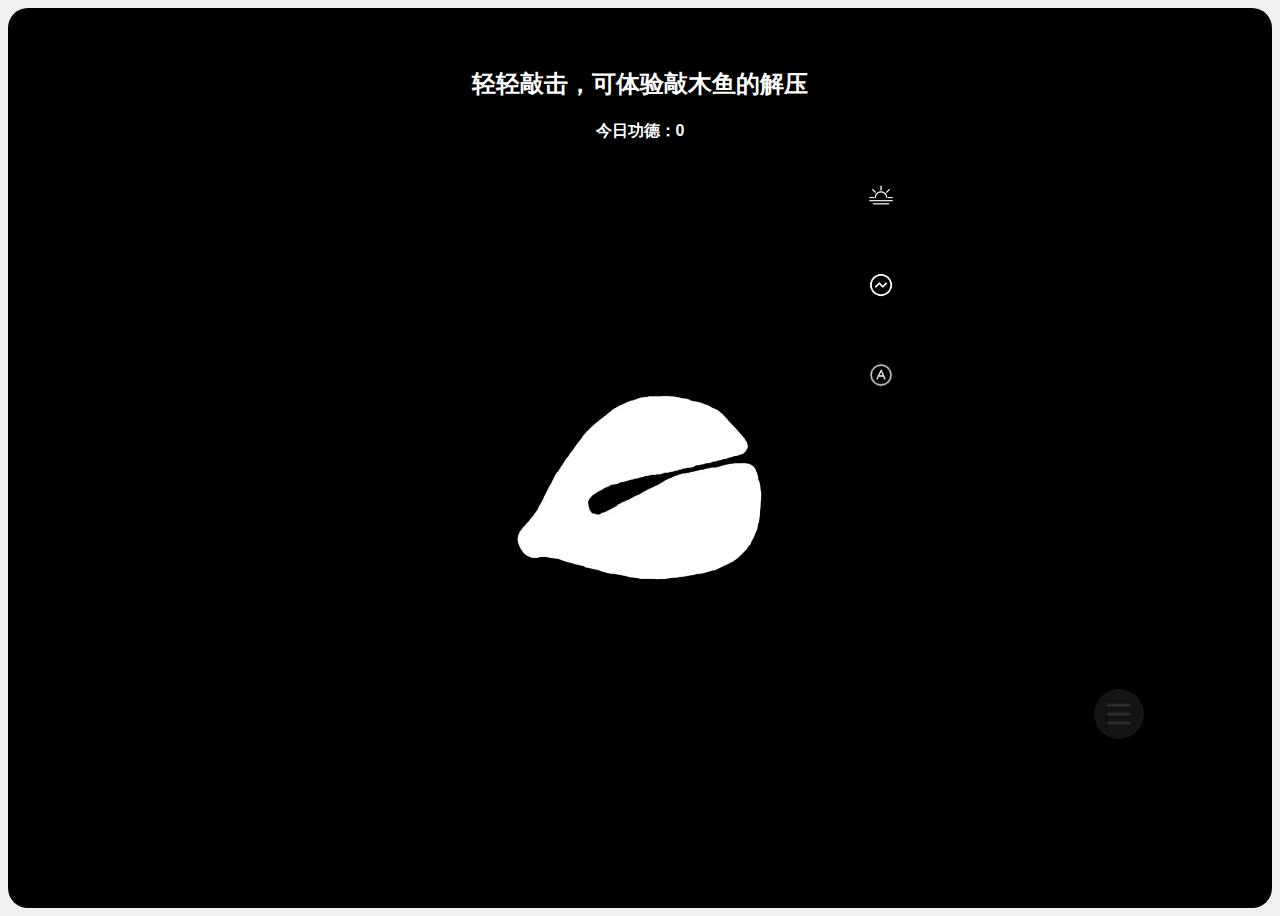
<file: page/mfish_v1.0.html>
<!DOCTYPE html>
<html lang="zh">
<head>
  <meta charset="UTF-8">
  <meta name="viewport" content="width=device-width, initial-scale=1.0">
  <title>电子木鱼</title>
  <style>
    body {
      display: flex;
      justify-content: center;
      align-items: center;
      height: 100vh;
      background-color: #f0f0f0;
      font-family: KaiTi, sans-serif;
    }

    .container {
      background-color: #000000;
      width: 100%;
      height: 100%;
      border-radius: 20px; /* 自动模式所有四个边的圆角 */
      transition: background-color 0.5s ease; /* 添加过渡动画 */
    }

    .topText{
      text-align: center;
      margin-top: 60px; /* 根据需要调整数值，向下移动 */
      color: #fff;
    }

    .topText h1 {
      font-size: 150%;
    }

    .topText h4{
      font-size: 100%;
    }

    .settings-icon,
    .settings-icon1,
    .settings-icon2{
      width: 30px; /* 自动模式图标宽度 */
      height: 30px; /* 自动模式图标高度 */
      background-repeat: no-repeat;
      cursor: pointer;
      position: fixed;
      right: 30%;
    }

    .settings-icon {
      top: 20%;
      background-image: url('../img/白天模式(白).png');
      background-size: 100%; /* 根据需要调整背景图像大小 */
    }

    .settings-icon1 {
      top: 30%;
      background-image: url('../img/统计(白).png');
      background-size: 100%; /* 根据需要调整背景图像大小 */
    }

    .settings-icon2 {
      top: 40%;
      background-image: url('../img/自动模式(白).png');
      background-size: 100%; /* 根据需要调整背景图像大小 */
    }

    .settings-icon:active,
    .settings-icon1:active,
    .settings-icon2:active {
      transform: scale(0.9);
    }

    .settings-icon:hover .tooltiptext{
      visibility: visible;
    }
    .settings-icon1:hover .tooltiptext{
      visibility: visible;
    }
    .settings-icon2:hover .tooltiptext{
      visibility: visible;
    }

    .tooltiptext {
      visibility: hidden;
      width: 120px;
      color: #fff;
      text-align: center;
      border-radius: 6px;
      padding: 5px 0;
      position: absolute;
      z-index: 1;
    }

    .muImage {
      position: fixed;
      right: 40%;
      top: 40%;
      width: 20%;
      height: auto;
      cursor: pointer;
      transition: transform 0.1s ease, filter 0.3s ease;
      filter: grayscale(100%) brightness(100%);
    }

    img:active {
      transform: scale(0.95);
    }

    .tooltip {
      position: fixed;
      right: 47%;
      top: 30%;
      color: #fff;
      font-size: 30px;
      padding: 5px 10px;
      border-radius: 5px;
      pointer-events: none;
      opacity: 1;
      animation: floatUp 1.8s ease forwards;
    }

    @keyframes floatUp {
      0% {
        transform: translateY(0);
        opacity: 1;
      }
      100% {
        transform: translateY(-150px);
        opacity: 0;
      }
    }

    /* 弹窗初始样式 */
    #sidePanel {
      position: fixed;
      top: 0;
      /*right: -100%; !* 初始隐藏在屏幕右侧 *!*/
      width: 30%;
      height: 100%;
      background-color: #f4f4f4;
      box-shadow: -3px 0 5px rgba(0, 0, 0, 0.2);
      padding: 20px;
      transition: right 0.5s ease; /* 动画效果 */
      border-radius: 20px;
      z-index: 2;
    }

    #sidePanel p{
      margin: auto;
      line-height: 50px;
      width: 50%;
    }
    #sidePanel.hidden {
      right: -100%; /* 隐藏状态 */
    }

    #sidePanel.visible {
      right: 0; /* 显示状态 */
    }

    .menu {
      position: relative;
      left:80%;
      top:50%;
      width: 200px;
      height: 200px;
    }
    .center {
      position: absolute;
      width: 25%;
      height: 25%;
      background-color: rgb(255, 255, 255,0.08);
      border-radius: 50%;
      /*box-shadow: 0 0 10px #fff6f6;*/
      top: 50%;
      left: 50%;
      transform: translate(-50%, -50%);
      display: flex;
      justify-content: center;
      align-items: center;
      cursor: pointer;
      color: #000000;
      font-size: 24px;
      z-index: 1;
    }

    .center:hover{
      background-color: rgb(255, 255, 255,0.9) !important;
    }

    .icon {
      position: absolute;
      width: 40px;
      height: 40px;
      border-radius: 50%;
      background-color: #ffffff;
      display: flex;
      justify-content: center;
      align-items: center;
      cursor: pointer;
      opacity: 0;
      pointer-events: none;
      transition: opacity 0.3s ease, transform 0.3s ease;
    }
    .menu-items {
      position: absolute;
      top: 50%;
      left: 50%;
      width: 100%;
      height: 100%;
      /* transform: translate(calc(calc(-50% + 20px)), calc(calc(-50% + 20px))); */
      transform: translate(-50%, -50%);
      display: flex;
      justify-content: center;
      align-items: center;
      transition: opacity 0.3s ease;
    }

    .menu-items.show .icon {
      /* opacity: 1; */
      pointer-events: all;
    }

    .menu-items.fade .icon {
      opacity: 1;
    }

    .menu-items.show .icon1 {
      animation: fadeIn 0.1s ease-in-out forwards 0s;
    }

    .menu-items.show .icon2 {
      animation: fadeIn 0.1s ease-in-out forwards 0.2s;
    }

    .menu-items.show .icon3 {
      animation: fadeIn 0.1s ease-in-out forwards 0.4s;
    }

    .menu-items.show .icon4 {
      animation: fadeIn 0.1s ease-in-out forwards 0.6s;
    }

    .menu-items.show .icon5 {
      animation: fadeIn 0.1s ease-in-out forwards 0.8s;
    }

    .menu-items.show .icon6 {
      animation: fadeIn 0.1s ease-in-out forwards 1s;
    }

    .menu-items.show .icon7 {
      animation: fadeIn 0.1s ease-in-out forwards 1.2s;
    }

    .menu-items.show .icon8 {
      animation: fadeIn 0.1s ease-in-out forwards 1.4s;
    }


    .menu-items.fade .icon1 {
      animation: fadeOut 0.1s ease-in-out forwards 0s;
    }

    .menu-items.fade .icon2 {
      animation: fadeOut 0.1s ease-in-out forwards 0.2s;
    }

    .menu-items.fade .icon3 {
      animation: fadeOut 0.1s ease-in-out forwards 0.4s;
    }

    .menu-items.fade .icon4 {
      animation: fadeOut 0.1s ease-in-out forwards 0.6s;
    }

    .menu-items.fade .icon5 {
      animation: fadeOut 0.1s ease-in-out forwards 0.8s;
    }

    .menu-items.fade .icon6 {
      animation: fadeOut 0.1s ease-in-out forwards 1s;
    }

    .menu-items.fade .icon7 {
      animation: fadeOut 0.1s ease-in-out forwards 1.2s;
    }

    .menu-items.fade .icon8 {
      animation: fadeOut 0.1s ease-in-out forwards 1.4s;
    }


    /* Positioning icons in a circle */
    .icon1 { transform: translate(calc(-50% + 20px), calc(-50% + 20px)) rotate(0deg) translateX(80px) rotate(0deg); }
    .icon2 { transform: translate(calc(-50% + 20px), calc(-50% + 20px)) rotate(45deg) translateX(80px) rotate(-45deg); }
    .icon3 { transform: translate(calc(-50% + 20px), calc(-50% + 20px)) rotate(90deg) translateX(80px) rotate(-90deg); }
    .icon4 { transform: translate(calc(-50% + 20px), calc(-50% + 20px)) rotate(135deg) translateX(80px) rotate(-135deg); }
    .icon5 { transform: translate(calc(-50% + 20px), calc(-50% + 20px)) rotate(180deg) translateX(80px) rotate(-180deg); }
    .icon6 { transform: translate(calc(-50% + 20px), calc(-50% + 20px)) rotate(225deg) translateX(80px) rotate(-225deg); }
    .icon7 { transform: translate(calc(-50% + 20px), calc(-50% + 20px)) rotate(270deg) translateX(80px) rotate(-270deg); }
    .icon8 { transform: translate(calc(-50% + 20px), calc(-50% + 20px)) rotate(315deg) translateX(80px) rotate(-315deg); }

    @keyframes fadeIn {
      from {
        opacity: 0;
      }
      to {
        opacity: 1;
      }
    }

    @keyframes fadeOut {
      from {
        opacity: 1;
      }
      to {
        opacity: 0;
      }
    }

  </style>
</head>
<body>

<div class="container">

  <div class="topText">
    <h1>轻轻敲击，可体验敲木鱼的解压</h1>
    <h4>今日功德：<span id="clickCount">0</span></h4>
  </div>

  <div>
    <div class="settings-icon" value='0' onclick="clickEven(this)"><span class="tooltiptext">黑白模式</span></div>
    <div class="settings-icon1" value='1' onclick="clickEven(this)"><span class="tooltiptext">数据统计</span></div>
    <div class="settings-icon2" value='2' onclick="clickEven(this)"><span class="tooltiptext">自动模式</span></div>
  </div>

  <img class="muImage" src="../img/muyv.webp" alt="木鱼图片" onclick="playSound();showTooltip(event)">

  <div class="menu">
    <div class="center" onclick="toggleMenu()"><img src="../img/菜单(黑).png" width="60%" height="60%"></div>
    <div class="menu-items" id="menuItems">
      <div class="icon icon1" value='0' onclick="clickMenu(this)"><img src="../img/播放(黑).png" width="60%" height="60%"><span class="tooltiptext">播放音乐</span></div>
      <div class="icon icon2" value='1' onclick="clickMenu(this)"><img src="../img/白天模式(黑).png" width="80%" height="80%"><span class="tooltiptext">黑白模式</span></div>
      <div class="icon icon3" value='2' onclick="clickMenu(this)"><img src="../img/自动模式(黑).png" width="80%" height="80%"><span class="tooltiptext">自动模式</span></div>
      <div class="icon icon4" value='3' onclick="clickMenu(this)"><img src="../img/统计(黑).png" width="80%" height="80%"><span class="tooltiptext">数据统计</span></div>
      <div class="icon icon5" value='4' onclick="clickMenu(this)"><img src="../img/切换(黑).png" width="80%" height="80%"><span class="tooltiptext">切换木鱼</span></div>
      <div class="icon icon6" value='5' onclick="clickMenu(this)"><img src="../img/敬请期待(黑).png" width="60%" height="60%"><span class="tooltiptext">敬请期待</span></div>
      <div class="icon icon7" value='6' onclick="clickMenu(this)">️<img src="../img/敬请期待(黑).png" width="60%" height="60%"><span class="tooltiptext">敬请期待</span></div>
      <div class="icon icon8" value='7' onclick="clickMenu(this)"><img src="../img/敬请期待(黑).png" width="60%" height="60%"><span class="tooltiptext">敬请期待</span></div>
    </div>
  </div>

  <div id="sidePanel" class="hidden"></div>

</div>

<audio id="muyuSound" src="../video/敲击木鱼.mp3"></audio>
<!--<script src="https://api.vvhan.com/api/script/bolang"></script>-->
<!--<script src="https://api.vvhan.com/api/script/snow"></script>-->
<script>
  //黑夜模式
  var isOpen = true;
  var isAuto = false;
  var interval;
  var nowTime = new Date();

  // 页面加载完成后执行
  window.onload = function() {
    // 获取 localStorage 中的值
    var dataMap = localStorage.getItem('data');
    if(null != dataMap){
      var data = new Map(Object.entries(JSON.parse(dataMap)));
      var key = formatDate(nowTime);
      var nowData = data.get(key);
      if(null != nowData){
        var val = nowData.val;
        var countElement = document.getElementById('clickCount');
        countElement.textContent = null === val ? 0 : val; // 更新文本值
      }
    }
  };

  //监听全局空格事件
  document.onkeydown=function (e){
    var code = window.event ? e.keyCode : e.which;
    if(code == 32){
      showTooltip();
      playSound();
    }
  }

  //全局监听点击事件
  document.addEventListener('click',function(event) {
    var targetElement = event.target;
    if(targetElement.closest(".settings-icon1")){
      return;
    }

    if(!targetElement.closest("#sidePanel")){
      const sidePanel = document.getElementById("sidePanel");
      sidePanel.classList.remove("visible");
      sidePanel.classList.add("hidden");
    }
  })


  function playSound() {
    var sound = document.getElementById("muyuSound");
    sound.currentTime = 0;
    sound.play();
  }

  function showTooltip(event) {
    const tooltip = document.createElement('div');
    tooltip.className = 'tooltip';
    tooltip.innerText = '功德+1';
    document.body.appendChild(tooltip);

    if(isOpen){
      tooltip.style.color = '#fff';
    }else{
      tooltip.style.color = '#000';
    }

    var countElement = document.getElementById('clickCount');
    // 获取当前值并加 1
    var currentValue = parseInt(countElement.textContent, 10);
    var clickVal = currentValue + 1;
    countElement.textContent = clickVal; // 更新文本值

    // 数据存储到localStorage
    var data = localStorage.getItem("data");
    if(data != null){
      var dataMap = new Map(Object.entries(JSON.parse(data)));
      if(dataMap.size > 8){
        //移除首个元素
        dataMap.delete(dataMap.keys().next().value);
      }
      var key = formatDate(nowTime);
      var nowData = dataMap.get(key);
      if(null != nowData){
        nowData.val = clickVal;
        dataMap.set(key,nowData);
      }else{
        var data = {days:key,val:clickVal};
        dataMap.set(key,data);
      }
      localStorage.setItem("data",JSON.stringify(Object.fromEntries(dataMap)));
    }else{
      var key = formatDate(nowTime);
      var dataMap = new Map();
      var data = {days:key,val:clickVal};
      dataMap.set(key,data);
      localStorage.setItem("data",JSON.stringify(Object.fromEntries(dataMap)));
    }

    setTimeout(() => {
      tooltip.style.opacity = '0';
      setTimeout(() => {
        tooltip.remove();
      }, 200);
    }, 200);
  }

  /**
   * 功能点击事件
   * @param element
   */
  function clickEven(element){
    var type = element.getAttribute('value');
    if('0' == type){
      var container = document.getElementsByClassName('container')[0];
      //白天模式
      if(isOpen){
        container.style.backgroundColor = '#ffffff';
        document.getElementsByClassName('settings-icon')[0].style.backgroundImage = "url('../img/白天模式(黑).png')";
        document.getElementsByClassName('settings-icon1')[0].style.backgroundImage = "url('../img/统计(黑).png')";
        document.getElementsByClassName('settings-icon2')[0].style.backgroundImage = "url('../img/自动模式(黑).png')";
        document.getElementsByTagName('img')[0].style.filter = "brightness(0%)";
        var h1Element = document.querySelector('.topText h1');
        h1Element.style.color = '#000'; // 改变字体颜色为红色

        var h4Element = document.querySelector('.topText h4');
        h4Element.style.color = '#000'; // 改变字体颜色为红色

        var tooltiptext = document.getElementsByClassName('tooltiptext');
        for (let i = 0; i < tooltiptext.length; i++) {
          tooltiptext[i].style.color = '#000';
        }


        isOpen = false;
      }else{
        container.style.backgroundColor = '#000';
        document.getElementsByClassName('settings-icon')[0].style.backgroundImage = "url('../img/白天模式(白).png')";
        document.getElementsByClassName('settings-icon1')[0].style.backgroundImage = "url('../img/统计(白).png')";
        document.getElementsByClassName('settings-icon2')[0].style.backgroundImage = "url('../img/自动模式(白).png')";
        document.getElementsByTagName('img')[0].style.filter = "brightness(100%)";

        var h1Element = document.querySelector('.topText h1');
        h1Element.style.color = '#fff'; // 改变字体颜色为红色

        var h4Element = document.querySelector('.topText h4');
        h4Element.style.color = '#fff'; // 改变字体颜色为红色

        var tooltiptext = document.getElementsByClassName('tooltiptext');
        for (let i = 0; i < tooltiptext.length; i++) {
          tooltiptext[i].style.color = '#fff';
        }

        isOpen = true;
      }
    }else if('1' == type){
      const sidePanel = document.getElementById("sidePanel");
      sidePanel.classList.remove("hidden");
      sidePanel.classList.add("visible");
      var item = localStorage.getItem("data");
      if(item != null){
        var dataMap = new Map(Object.entries(JSON.parse(item)));
        var nowData = dataMap.get(formatDate(nowTime));

        //求和
        var sum = 0;
        dataMap.values().forEach(function (item){
          sum = sum + item.val;
        });

        var html = `<p>` + '今日累计功德次数'+nowData.val+'次' + `</p>` + `<p>`+'近7日累计功德次数' + sum+ '次' +`</p>`;
        dataMap.values().forEach(function (item) {
          var str = `<p>${item.days}累计功德${item.val}次</p>`
          html += str;
        });
        sidePanel.innerHTML = html;
      }

    }else{
      if(!isAuto){
        autoClick();
        interval = setInterval(autoClick, 1400)
        isAuto = true;
      }else{
        clearInterval(interval);
        isAuto = false;
      }

    }
  }

  function autoClick(){
    showTooltip();
    playSound();
  }

  function toggleMenu() {
    var center = document.getElementsByClassName("center")[0];

    const menuItems = document.getElementById('menuItems');
    menuItems.classList.toggle('show');
    if(!menuItems.classList.value.includes('show')) {
      menuItems.classList.add('fade');
      center.style.background = 'rgb(255, 255, 255,0.08)';
    } else {
      menuItems.classList.remove('fade');
      center.style.background = 'rgb(255, 255, 255,0.9)';
    }
  }

  function clickMenu(element){
    var value = element.getAttribute('value');
    if('0' == value){

    }else if('1' == value){

    }else if('2' == value){

    }else if('3' == value){

    }else if('4' == value){

    }else if('5' == value){

    }else if('6' == value){

    }else{

    }
  }

  /**
   * 格式化方法
   * @param date
   * @returns {string}
   */
  function formatDate(date) {
    const year = date.getFullYear();
    const month = ('0' + (date.getMonth() + 1)).slice(-2);
    const day = ('0' + date.getDate()).slice(-2);
    return `${year}-${month}-${day}`;
  }
</script>

</body>
</html>
</file>
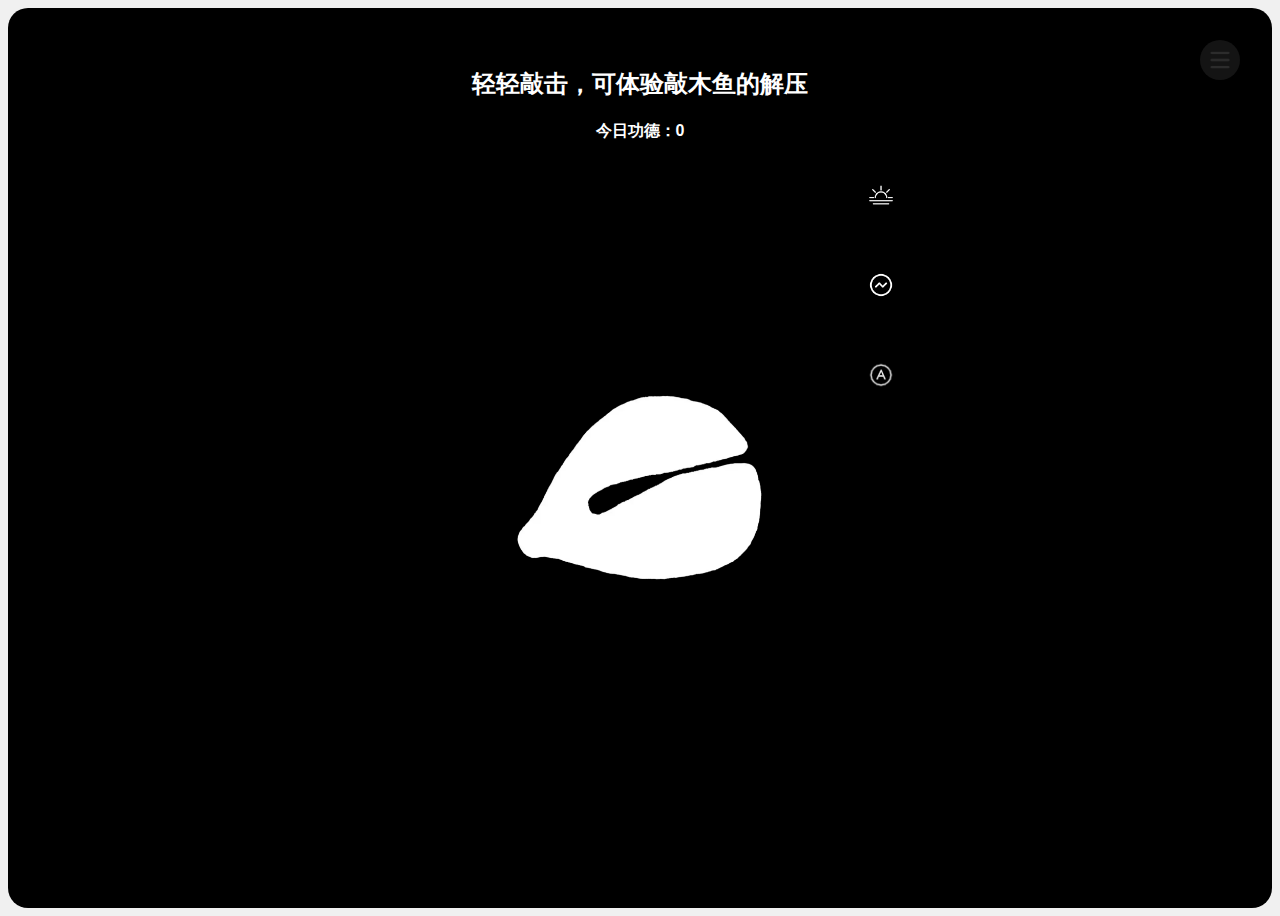
<file: page/mfish_v2.0.html>
<!DOCTYPE html>
<html lang="zh">
<head>
  <meta charset="UTF-8">
  <meta name="viewport" content="width=device-width, initial-scale=1.0">
  <title>电子木鱼</title>
<!--  <link rel="stylesheet" type="text/css" href="../css/mfishStyle.css">-->
  <style>
    body {
      display: flex;
      justify-content: center;
      align-items: center;
      height: 100vh;
      background-color: #f0f0f0;
      font-family: KaiTi, sans-serif;
    }

    .container {
      background-color: #000000;
      width: 100%;
      height: 100%;
      border-radius: 20px; /* 自动模式所有四个边的圆角 */
      transition: background-color 0.5s ease; /* 添加过渡动画 */
    }

    .topText {
      text-align: center;
      margin-top: 60px; /* 根据需要调整数值，向下移动 */
      color: #fff;
    }

    .topText h1 {
      font-size: 150%;
    }

    .topText h4 {
      font-size: 100%;
    }

    .settings-icon,
    .settings-icon1,
    .settings-icon2 {
      width: 30px; /* 自动模式图标宽度 */
      height: 30px; /* 自动模式图标高度 */
      background-repeat: no-repeat;
      cursor: pointer;
      position: fixed;
      right: 30%;
    }

    .settings-icon {
      top: 20%;
      background-image: url('../img/白天模式(白).png');
      background-size: 100%; /* 根据需要调整背景图像大小 */
    }

    .settings-icon1 {
      top: 30%;
      background-image: url('../img/统计(白).png');
      background-size: 100%; /* 根据需要调整背景图像大小 */
    }

    .settings-icon2 {
      top: 40%;
      background-image: url('../img/自动模式(白).png');
      background-size: 100%; /* 根据需要调整背景图像大小 */
    }

    .settings-icon:active,
    .settings-icon1:active,
    .settings-icon2:active {
      transform: scale(0.9);
    }

    .settings-icon:hover .tooltiptext {
      visibility: visible;
    }

    .settings-icon1:hover .tooltiptext {
      visibility: visible;
    }

    .settings-icon2:hover .tooltiptext {
      visibility: visible;
    }

    .tooltiptext {
      visibility: hidden;
      width: 120px;
      color: #fff;
      text-align: center;
      border-radius: 6px;
      padding: 5px 0;
      position: absolute;
      font-family: KaiTi, sans-serif;
      z-index: 1;
    }

    .muImage {
      position: fixed;
      right: 40%;
      top: 40%;
      width: 20%;
      height: auto;
      cursor: pointer;
      transition: transform 0.1s ease, filter 0.3s ease;
      filter: grayscale(100%) brightness(100%);
    }

    img:active {
      transform: scale(0.95);
    }

    .tooltip {
      position: fixed;
      right: 46%;
      top: 30%;
      color: #fff;
      font-size: 30px;
      padding: 5px 10px;
      border-radius: 5px;
      pointer-events: none;
      opacity: 1;
      animation: floatUp 1.8s ease forwards;
    }

    @keyframes floatUp {
      0% {
        transform: translateY(0);
        opacity: 1;
      }
      100% {
        transform: translateY(-150px);
        opacity: 0;
      }
    }

    /* 弹窗初始样式 */
    #sidePanel {
      position: fixed;
      top: 0;
      /*right: -100%; !* 初始隐藏在屏幕右侧 *!*/
      width: 30%;
      height: 100%;
      background-color: rgba(244, 244, 244, 0.85);
      backdrop-filter: blur(10px);
      -webkit-backdrop-filter: blur(10px);
      box-shadow: -5px 0 15px rgba(0, 0, 0, 0.2);
      padding: 30px;
      transition: right 0.5s ease; /* 动画效果 */
      border-radius: 20px 0 0 20px;
      z-index: 2;
      overflow-y: auto;
    }

    #sidePanel h2 {
      text-align: center;
      margin-bottom: 20px;
      font-family: KaiTi, sans-serif;
      color: #333;
    }

    .stat-card {
      background-color: white;
      border-radius: 12px;
      padding: 15px;
      margin-bottom: 15px;
      box-shadow: 0 4px 6px rgba(0, 0, 0, 0.05);
      transition: transform 0.2s ease;
    }

    .stat-card:hover {
      transform: translateY(-3px);
    }

    .stat-card h3 {
      margin: 0 0 10px 0;
      font-size: 16px;
      color: #333;
      font-family: KaiTi, sans-serif;
    }

    .stat-value {
      font-size: 24px;
      font-weight: bold;
      color: #4a6fa5;
      margin-bottom: 10px;
    }

    .progress-container {
      width: 100%;
      height: 8px;
      background-color: #f0f0f0;
      border-radius: 4px;
      overflow: hidden;
      margin-top: 10px;
    }

    .progress-bar {
      height: 100%;
      background: linear-gradient(90deg, #4a6fa5, #6a8caf);
      border-radius: 4px;
      transition: width 0.5s ease;
    }

    /* 黑暗模式下的样式 */
    .dark-mode .stat-card {
      background-color: #333;
      box-shadow: 0 4px 6px rgba(0, 0, 0, 0.2);
    }

    .dark-mode .stat-card h3 {
      color: #f0f0f0;
    }

    .dark-mode .stat-value {
      color: #6a8caf;
    }

    .dark-mode .progress-container {
      background-color: #444;
    }

    .dark-mode #sidePanel {
      background-color: rgba(40, 40, 40, 0.85);
    }

    .dark-mode #sidePanel h2 {
      color: #f0f0f0;
    }

    #sidePanel.hidden {
      right: -100%; /* 隐藏状态 */
    }

    #sidePanel.visible {
      right: 0; /* 显示状态 */
    }

    .menu {
      position: fixed;
      right: -120px;
      top: 40px;
      width: 200px;
    }

    .center {
      position: relative;
      width: 40px;
      height: 40px;
      background-color: rgb(255, 255, 255, 0.08);
      border-radius: 50%;
      display: flex;
      justify-content: center;
      align-items: center;
      cursor: pointer;
      color: #000000;
      font-size: 24px;
      z-index: 1;
    }

    .center:hover {
      background-color: rgb(255, 255, 255, 0.9) !important;
    }

    .icon {
      position: relative;
      width: 40px;
      height: 40px;
      border-radius: 50%;
      background-color: #ffffff;
      display: flex;
      justify-content: center;
      align-items: center;
      cursor: pointer;
      opacity: 0;
      pointer-events: none;
      transition: opacity 0.3s ease, transform 0.3s ease;
      margin-top: 10px;
    }

    .menu-items {
      position: absolute;
      top: 50px;
      display: flex;
      flex-direction: column;
      align-items: center;
      opacity: 0;
      pointer-events: none;
      transition: opacity 0.3s ease;
    }

    .menu-items.show {
      opacity: 1;
      pointer-events: auto;
    }

    .menu-items.show .icon {
      pointer-events: auto;
      opacity: 0;
      transform: translateY(-30px);
      animation: slideDown 0.5s ease-in-out forwards;
    }

    .menu-items.show .icon1 {
      animation-delay: 0s;
    }

    .menu-items.show .icon2 {
      animation-delay: 0.1s;
    }

    .menu-items.show .icon3 {
      animation-delay: 0.2s;
    }

    .menu-items.show .icon4 {
      animation-delay: 0.3s;
    }

    .menu-items.show .icon5 {
      animation-delay: 0.4s;
    }

    .menu-items.show .icon6 {
      animation-delay: 0.5s;
    }

    .menu-items.show .icon7 {
      animation-delay: 0.6s;
    }

    .menu-items.show .icon8 {
      animation-delay: 0.7s;
    }

    .menu-items.fade .icon {
      opacity: 1;
      transform: translateY(0);
      animation: slideUp 0.5s ease-in-out forwards;
    }

    .menu-items.fade .icon8 {
      animation-delay: 0s;
    }

    .menu-items.fade .icon7 {
      animation-delay: 0.1s;
    }

    .menu-items.fade .icon6 {
      animation-delay: 0.2s;
    }

    .menu-items.fade .icon5 {
      animation-delay: 0.3s;
    }

    .menu-items.fade .icon4 {
      animation-delay: 0.4s;
    }

    .menu-items.fade .icon3 {
      animation-delay: 0.5s;
    }

    .menu-items.fade .icon2 {
      animation-delay: 0.6s;
    }

    .menu-items.fade .icon1 {
      animation-delay: 0.7s;
    }


    .icon1:hover .tooltiptext {
      visibility: visible;
    }

    .icon2:hover .tooltiptext {
      visibility: visible;
    }
    .icon3:hover .tooltiptext {
      visibility: visible;
    }

    .icon4:hover .tooltiptext {
      visibility: visible;
    }

    .icon5:hover .tooltiptext {
      visibility: visible;
    }
    .icon6:hover .tooltiptext {
      visibility: visible;
    }

    .icon7:hover .tooltiptext {
      visibility: visible;
    }

    .icon8:hover .tooltiptext {
      visibility: visible;
    }

    /* 消息提示样式-黑 */
    .message-tip-black {
      position: fixed;
      left: 50%;
      top: 30%;
      transform: translate(-50%, -50%);
      background-color: rgba(255, 255, 255, 0.7);
      color: rgb(0, 0, 0);
      padding: 15px 30px;
      border-radius: 8px;
      font-size: 18px;
      opacity: 1;
      transition: opacity 0.5s ease;
      font-family: KaiTi, sans-serif;
      z-index: 999;
    }

    /* 消息提示样式-白 */
    .message-tip-white {
      position: fixed;
      left: 50%;
      top: 30%;
      transform: translate(-50%, -50%);
      background-color: rgba(0, 0, 0, 0.7);
      color: rgb(255, 255, 255);
      padding: 15px 30px;
      border-radius: 8px;
      font-size: 18px;
      opacity: 1;
      transition: opacity 0.5s ease;
      font-family: KaiTi, sans-serif;
      z-index: 999;
    }

    @keyframes slideDown {
      0% {
        opacity: 0;
        transform: translateY(-30px);
      }
      100% {
        opacity: 1;
        transform: translateY(0);
      }
    }

    @keyframes slideUp {
      0% {
        opacity: 1;
        transform: translateY(0);
      }
      100% {
        opacity: 0;
        transform: translateY(-30px);
      }
    }
  </style>
</head>
<body>
  <div class="container">

    <div class="topText">
      <h1>轻轻敲击，可体验敲木鱼的解压</h1>
      <h4>今日功德：<span id="clickCount">0</span></h4>
    </div>

    <div>
      <div class="settings-icon" value='0' onclick="clickEven(this)"><span class="tooltiptext">黑白模式</span></div>
      <div class="settings-icon1" value='1' onclick="clickEven(this)"><span class="tooltiptext">数据统计</span></div>
      <div class="settings-icon2" value='2' onclick="clickEven(this)"><span class="tooltiptext">自动模式</span></div>
    </div>

    <img class="muImage" id="muImage" src="../img/muyv.webp" alt="木鱼图片" onclick="playSound();showTooltip(event)">

    <div class="menu">
      <div class="center" onclick="toggleMenu()"><img src="../img/菜单(黑).png" width="60%" height="60%"></div>
      <div class="menu-items" id="menuItems">
        <div class="icon icon1" value='0' onclick="clickMenu(this)"><img src="../img/播放(黑).png" width="60%" height="60%"><span class="tooltiptext" style="right:15px">播放音乐</span></div>
        <div class="icon icon2" value='1' onclick="clickMenu(this)"><img src="../img/白天模式(黑).png" width="80%" height="80%"><span class="tooltiptext" style="right:15px">黑白模式</span></div>
        <div class="icon icon3" value='2' onclick="clickMenu(this)"><img src="../img/自动模式(黑).png" width="80%" height="80%"><span class="tooltiptext" style="right:15px">自动模式</span></div>
        <div class="icon icon4" value='3' onclick="clickMenu(this)"><img src="../img/统计(黑).png" width="80%" height="80%"><span class="tooltiptext" style="right:15px">数据统计</span></div>
        <div class="icon icon5" value='4' onclick="clickMenu(this)"><img src="../img/切换(黑).png" width="75%" height="75%"><span class="tooltiptext" style="right:15px">切换木鱼</span></div>
        <div class="icon icon6" value='5' onclick="clickMenu(this)"><img src="../img/敬请期待(黑).png" width="60%" height="60%"><span class="tooltiptext" style="right:15px">敬请期待</span></div>
        <div class="icon icon7" value='6' onclick="clickMenu(this)"><img src="../img/敬请期待(黑).png" width="60%" height="60%"><span class="tooltiptext" style="right:15px">敬请期待</span></div>
        <div class="icon icon8" value='7' onclick="clickMenu(this)"><img src="../img/敬请期待(黑).png" width="60%" height="60%"><span class="tooltiptext" style="right:15px">敬请期待</span></div>
      </div>
    </div>

    <div id="sidePanel" class="hidden"></div>

  </div>

  <audio id="muyuSound" src="../video/敲击木鱼.mp3"></audio>

<!--  <script type="text/javascript" src="../js/mfishScript.js"/>-->
  <script>
    //黑夜模式
    var isOpen = true;
    var isAuto = false;
    var interval;
    var nowTime = new Date();

    // 页面加载完成后执行
    window.onload = function () {
      // 获取 localStorage 中的值
      var dataMap = localStorage.getItem('data');
      if (null != dataMap) {
        var data = new Map(Object.entries(JSON.parse(dataMap)));
        var key = formatDate(nowTime);
        var nowData = data.get(key);
        if (null != nowData) {
          var val = nowData.val;
          var countElement = document.getElementById('clickCount');
          countElement.textContent = null === val ? 0 : val; // 更新文本值
        }
      }
    };

    //监听全局空格事件
    document.onkeydown = function (e) {
      var code = window.event ? e.keyCode : e.which;
      if (code == 32) {
        var muImage = document.getElementById('muImage');
        // 手动添加缩放效果
        muImage.style.transform = 'scale(0.95)';
        // 触发点击事件
        muImage.click();
        // 恢复原始大小
        setTimeout(() => {
          muImage.style.transform = '';
        }, 100);
      }
    }

    //全局监听点击事件
    document.addEventListener('click', function (event) {
      var targetElement = event.target;
      if (targetElement.closest(".settings-icon1") || targetElement.closest(".icon4")) {
        return;
      }

      if (!targetElement.closest("#sidePanel")) {
        const sidePanel = document.getElementById("sidePanel");
        sidePanel.classList.remove("visible");
        sidePanel.classList.add("hidden");
      }
    })

    //播放函数
    function playSound() {
      var sound = document.getElementById("muyuSound");
      sound.currentTime = 0;
      sound.play();
    }

    //木鱼点击事件
    function showTooltip(event) {
      const tooltip = document.createElement('div');
      tooltip.className = 'tooltip';
      tooltip.innerText = '功德+1';
      document.body.appendChild(tooltip);

      if (isOpen) {
        tooltip.style.color = '#fff';
      } else {
        tooltip.style.color = '#000';
      }

      var countElement = document.getElementById('clickCount');
      // 获取当前值并加 1
      var currentValue = parseInt(countElement.textContent, 10);
      var clickVal = currentValue + 1;
      countElement.textContent = clickVal; // 更新文本值

      // 数据存储到localStorage
      var data = localStorage.getItem("data");
      if (data != null) {
        var dataMap = new Map(Object.entries(JSON.parse(data)));
        if (dataMap.size > 8) {
          //移除首个元素
          dataMap.delete(dataMap.keys().next().value);
        }
        var key = formatDate(nowTime);
        var nowData = dataMap.get(key);
        if (null != nowData) {
          nowData.val = clickVal;
          dataMap.set(key, nowData);
        } else {
          var data = {days: key, val: clickVal};
          dataMap.set(key, data);
        }
        localStorage.setItem("data", JSON.stringify(Object.fromEntries(dataMap)));
      } else {
        var key = formatDate(nowTime);
        var dataMap = new Map();
        var data = {days: key, val: clickVal};
        dataMap.set(key, data);
        localStorage.setItem("data", JSON.stringify(Object.fromEntries(dataMap)));
      }

      setTimeout(() => {
        tooltip.style.opacity = '0';
        setTimeout(() => {
          tooltip.remove();
        }, 200);
      }, 200);
    }

    /**
     * 一级菜单栏击事件
     * @param element
     */
    function clickEven(element) {
      var type = element.getAttribute('value');
      if ('0' == type) {
        blackAndWhiteMode();
      } else if ('1' == type) {
        showStatMode();
      } else {
        autoMode();
      }
    }

    /**
     * 黑白模式
     * @param
     */
    function blackAndWhiteMode() {
      var container = document.getElementsByClassName('container')[0];
      //白天模式
      if (isOpen) {
        container.style.backgroundColor = '#ffffff';
        document.getElementsByClassName('settings-icon')[0].style.backgroundImage = "url('../img/白天模式(黑).png')";
        document.getElementsByClassName('settings-icon1')[0].style.backgroundImage = "url('../img/统计(黑).png')";
        document.getElementsByClassName('settings-icon2')[0].style.backgroundImage = "url('../img/自动模式(黑).png')";
        document.getElementsByTagName('img')[0].style.filter = "brightness(0%)";
        var h1Element = document.querySelector('.topText h1');
        h1Element.style.color = '#000'; // 改变字体颜色为红色

        var h4Element = document.querySelector('.topText h4');
        h4Element.style.color = '#000'; // 改变字体颜色为红色

        //改变title文本颜色
        var tooltiptext = document.getElementsByClassName('tooltiptext');
        for (let i = 0; i < tooltiptext.length; i++) {
          tooltiptext[i].style.color = '#000';
        }


        isOpen = false;
      } else {
        container.style.backgroundColor = '#000';
        document.getElementsByClassName('settings-icon')[0].style.backgroundImage = "url('../img/白天模式(白).png')";
        document.getElementsByClassName('settings-icon1')[0].style.backgroundImage = "url('../img/统计(白).png')";
        document.getElementsByClassName('settings-icon2')[0].style.backgroundImage = "url('../img/自动模式(白).png')";
        document.getElementsByTagName('img')[0].style.filter = "brightness(100%)";

        var h1Element = document.querySelector('.topText h1');
        h1Element.style.color = '#fff'; // 改变字体颜色为红色

        var h4Element = document.querySelector('.topText h4');
        h4Element.style.color = '#fff'; // 改变字体颜色为红色

        var tooltiptext = document.getElementsByClassName('tooltiptext');
        for (let i = 0; i < tooltiptext.length; i++) {
          tooltiptext[i].style.color = '#fff';
        }

        isOpen = true;
      }
    }

    /**
     * 数据统计
     * @param
     */
    function showStatMode() {
      const sidePanel = document.getElementById("sidePanel");
      sidePanel.classList.remove("hidden");
      sidePanel.classList.add("visible");

      // 根据当前模式添加暗黑模式类
      if (!isOpen) {
        sidePanel.classList.add("dark-mode");
      } else {
        sidePanel.classList.remove("dark-mode");
      }

      var item = localStorage.getItem("data");
      if (item != null) {
        var dataMap = new Map(Object.entries(JSON.parse(item)));
        var nowData = dataMap.get(formatDate(nowTime));

        if (nowData == undefined || nowData == null) {
          nowData = {days: formatDate(nowTime), val: 0};
        }

        // 求和
        var sum = 0;
        var maxVal = 0;
        dataMap.forEach(function (item) {
          sum = sum + item.val;
          if (item.val > maxVal) maxVal = item.val;
        });

        // 创建标题
        var html = `<h2>功德统计</h2>`;

        // 今日功德卡片
        html += `
        <div class="stat-card">
          <h3>今日功德</h3>
          <div class="stat-value">${nowData.val}</div>
          <div class="progress-container">
            <div class="progress-bar" style="width: ${maxVal > 0 ? (nowData.val / maxVal * 100) : 0}%"></div>
          </div>
        </div>
      `;

        // 近7日累计功德卡片
        html += `
        <div class="stat-card">
          <h3>近期累计功德</h3>
          <div class="stat-value">${sum}</div>
        </div>
      `;

        // 每日功德记录
        var sortedData = Array.from(dataMap.values()).sort((a, b) => {
          return new Date(b.days) - new Date(a.days);
        });

        sortedData.forEach(function (item) {
          html += `
          <div class="stat-card">
            <h3>${item.days}</h3>
            <div class="stat-value">${item.val}</div>
            <div class="progress-container">
              <div class="progress-bar" style="width: ${maxVal > 0 ? (item.val / maxVal * 100) : 0}%"></div>
            </div>
          </div>
        `;
        });

        sidePanel.innerHTML = html;
      } else {
        // 没有数据时显示的内容
        sidePanel.innerHTML = `
        <h2>功德统计</h2>
        <div class="stat-card">
          <h3>今日功德</h3>
          <div class="stat-value">0</div>
        </div>
        <div class="stat-card">
          <h3>暂无历史数据</h3>
        </div>
      `;
      }
    }

    /**
     * 自动模式
     * @param
     */
    function autoMode() {
      if (!isAuto) {
        autoPlay();
        interval = setInterval(autoPlay, 1400)
        isAuto = true;
      } else {
        clearInterval(interval);
        isAuto = false;
      }
    }

    //自动播放
    function autoPlay() {
      showTooltip();
      playSound();
    }


    /**
     * 二级菜单点击事件
     * @param
     */
    function toggleMenu() {
      var center = document.getElementsByClassName("center")[0];
      const menuItems = document.getElementById('menuItems');

      if (menuItems.classList.contains('show')) {
        // 收起菜单
        menuItems.classList.add('fade');
        menuItems.classList.remove('show');
        center.style.background = 'rgb(255, 255, 255,0.08)';

        // 延迟移除fade类，等待动画完成
        // 增加延迟时间以确保所有图标的动画都能完成
        setTimeout(() => {
          menuItems.classList.remove('fade');
        }, 1500);
      } else {
        // 展开菜单
        menuItems.classList.remove('fade');
        menuItems.classList.add('show');
        center.style.background = 'rgb(255, 255, 255,0.9)';
      }
    }


    //二级菜单点击事件
    function clickMenu(element) {
      var value = element.getAttribute('value');
      if ('0' == value) {
        //播放音乐
      } else if ('1' == value) {
        //黑白模式
        blackAndWhiteMode();
      } else if ('2' == value) {
        //自动播放模式
        autoMode();
      } else if ('3' == value) {
        //数据统计
        showStatMode();
      } else if ('4' == value) {
        //切换木鱼
      } else if ('5' == value) {
        showMessage("敬请期待");
      } else if ('6' == value) {
        showMessage("敬请期待");
      } else {
        showMessage("敬请期待");
      }
    }

    /**
     * 显示消息提示
     * @param message 消息内容
     */
    function showMessage(message) {
      // 创建消息元素
      const messageEl = document.createElement('div');
      if(isOpen){
        messageEl.className = 'message-tip-black';
      }else{
        messageEl.className = 'message-tip-white';
      }

      messageEl.innerText = message;
      document.body.appendChild(messageEl);

      // 1秒后开始淡出
      setTimeout(() => {
        messageEl.style.opacity = '0';
        // 等待过渡效果完成后移除元素
        setTimeout(() => {
          messageEl.remove();
        }, 500);
      }, 1000);
    }

    /**
     * 格式化方法
     * @param date
     * @returns {string}
     */
    function formatDate(date) {
      const year = date.getFullYear();
      const month = ('0' + (date.getMonth() + 1)).slice(-2);
      const day = ('0' + date.getDate()).slice(-2);
      return `${year}-${month}-${day}`;
    }

  </script>
</body>
</html>
</file>
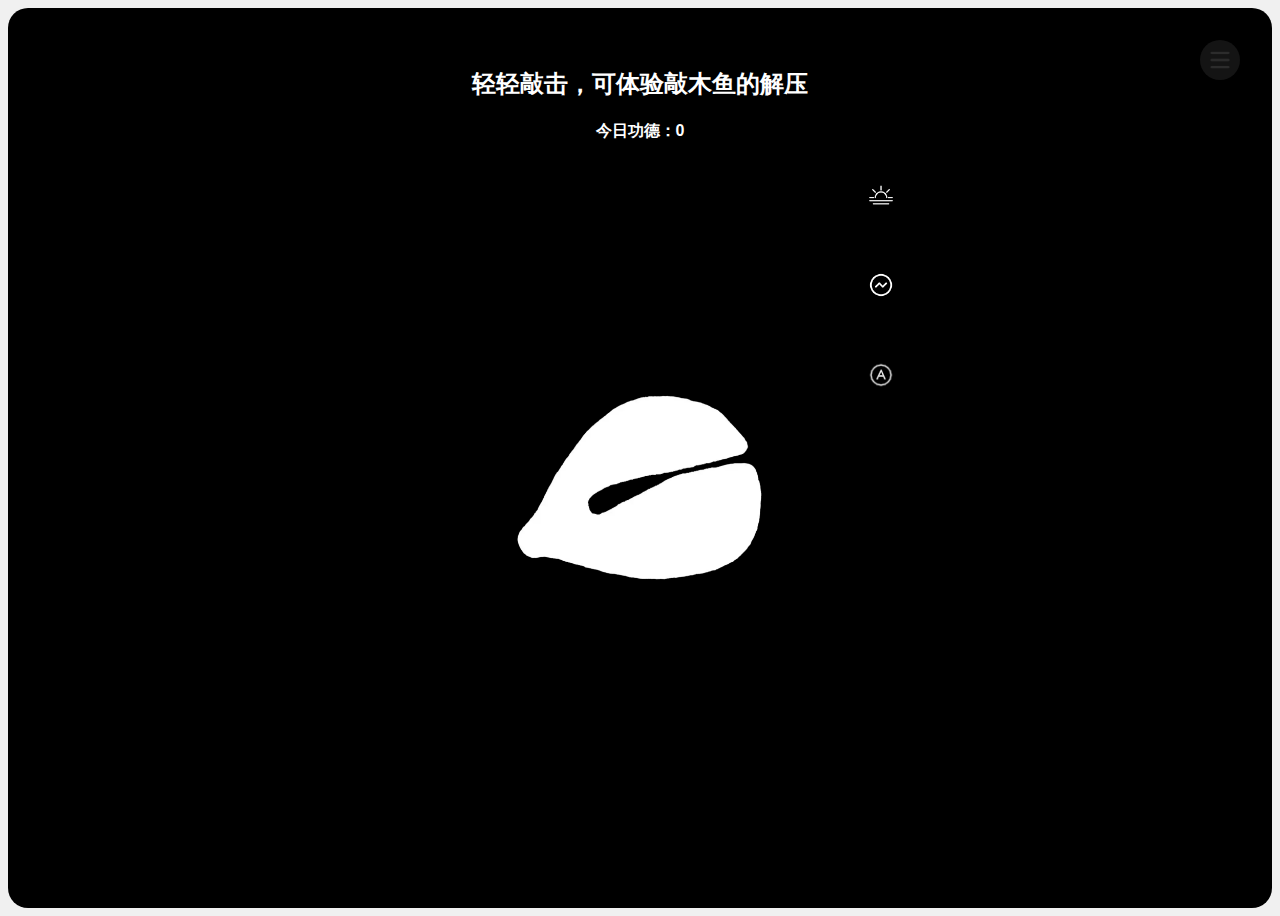
<file: page/mfish_v2.0_old.html>
<!DOCTYPE html>
<html lang="zh">
<head>
  <meta charset="UTF-8">
  <meta name="viewport" content="width=device-width, initial-scale=1.0">
  <title>电子木鱼</title>
  <style>
    body {
      display: flex;
      justify-content: center;
      align-items: center;
      height: 100vh;
      background-color: #f0f0f0;
      font-family: KaiTi, sans-serif;
    }

    .container {
      background-color: #000000;
      width: 100%;
      height: 100%;
      border-radius: 20px; /* 自动模式所有四个边的圆角 */
      transition: background-color 0.5s ease; /* 添加过渡动画 */
    }

    .topText {
      text-align: center;
      margin-top: 60px; /* 根据需要调整数值，向下移动 */
      color: #fff;
    }

    .topText h1 {
      font-size: 150%;
    }

    .topText h4 {
      font-size: 100%;
    }

    .settings-icon,
    .settings-icon1,
    .settings-icon2 {
      width: 30px; /* 自动模式图标宽度 */
      height: 30px; /* 自动模式图标高度 */
      background-repeat: no-repeat;
      cursor: pointer;
      position: fixed;
      right: 30%;
    }

    .settings-icon {
      top: 20%;
      background-image: url('../img/白天模式(白).png');
      background-size: 100%; /* 根据需要调整背景图像大小 */
    }

    .settings-icon1 {
      top: 30%;
      background-image: url('../img/统计(白).png');
      background-size: 100%; /* 根据需要调整背景图像大小 */
    }

    .settings-icon2 {
      top: 40%;
      background-image: url('../img/自动模式(白).png');
      background-size: 100%; /* 根据需要调整背景图像大小 */
    }

    .settings-icon:active,
    .settings-icon1:active,
    .settings-icon2:active {
      transform: scale(0.9);
    }

    .settings-icon:hover .tooltiptext {
      visibility: visible;
    }

    .settings-icon1:hover .tooltiptext {
      visibility: visible;
    }

    .settings-icon2:hover .tooltiptext {
      visibility: visible;
    }

    .tooltiptext {
      visibility: hidden;
      width: 120px;
      color: #fff;
      text-align: center;
      border-radius: 6px;
      padding: 5px 0;
      position: absolute;
      font-family: KaiTi, sans-serif;
      z-index: 1;
    }

    .muImage {
      position: fixed;
      right: 40%;
      top: 40%;
      width: 20%;
      height: auto;
      cursor: pointer;
      transition: transform 0.1s ease, filter 0.3s ease;
      filter: grayscale(100%) brightness(100%);
    }

    img:active {
      transform: scale(0.95);
    }

    .tooltip {
      position: fixed;
      right: 47%;
      top: 30%;
      color: #fff;
      font-size: 30px;
      padding: 5px 10px;
      border-radius: 5px;
      pointer-events: none;
      opacity: 1;
      animation: floatUp 1.8s ease forwards;
    }

    @keyframes floatUp {
      0% {
        transform: translateY(0);
        opacity: 1;
      }
      100% {
        transform: translateY(-150px);
        opacity: 0;
      }
    }

    /* 弹窗初始样式 */
    #sidePanel {
      position: fixed;
      top: 0;
      /*right: -100%; !* 初始隐藏在屏幕右侧 *!*/
      width: 30%;
      height: 100%;
      background-color: #f4f4f4;
      box-shadow: -3px 0 5px rgba(0, 0, 0, 0.2);
      padding: 20px;
      transition: right 0.5s ease; /* 动画效果 */
      border-radius: 20px;
      z-index: 2;
    }

    #sidePanel p {
      margin: auto;
      line-height: 50px;
      width: 50%;
    }

    #sidePanel.hidden {
      right: -100%; /* 隐藏状态 */
    }

    #sidePanel.visible {
      right: 0; /* 显示状态 */
    }

    .menu {
      position: fixed;
      right: -120px;
      top: 40px;
      width: 200px;
    }

    .center {
      position: relative;
      width: 40px;
      height: 40px;
      background-color: rgb(255, 255, 255, 0.08);
      border-radius: 50%;
      display: flex;
      justify-content: center;
      align-items: center;
      cursor: pointer;
      color: #000000;
      font-size: 24px;
      z-index: 1;
    }

    .center:hover {
      background-color: rgb(255, 255, 255, 0.9) !important;
    }

    .icon {
      position: relative;
      width: 40px;
      height: 40px;
      border-radius: 50%;
      background-color: #ffffff;
      display: flex;
      justify-content: center;
      align-items: center;
      cursor: pointer;
      opacity: 0;
      pointer-events: none;
      transition: opacity 0.3s ease, transform 0.3s ease;
      margin-top: 10px;
    }

    .menu-items {
      position: absolute;
      top: 50px;
      display: flex;
      flex-direction: column;
      align-items: center;
      opacity: 0;
      pointer-events: none;
      transition: opacity 0.3s ease;
    }

    .menu-items.show {
      opacity: 1;
      pointer-events: auto;
    }

    .menu-items.show .icon {
      pointer-events: auto;
      opacity: 0;
      transform: translateY(-30px);
      animation: slideDown 0.5s ease-in-out forwards;
    }

    .menu-items.show .icon1 {
      animation-delay: 0s;
    }

    .menu-items.show .icon2 {
      animation-delay: 0.1s;
    }

    .menu-items.show .icon3 {
      animation-delay: 0.2s;
    }

    .menu-items.show .icon4 {
      animation-delay: 0.3s;
    }

    .menu-items.show .icon5 {
      animation-delay: 0.4s;
    }

    .menu-items.show .icon6 {
      animation-delay: 0.5s;
    }

    .menu-items.show .icon7 {
      animation-delay: 0.6s;
    }

    .menu-items.show .icon8 {
      animation-delay: 0.7s;
    }

    .menu-items.fade .icon {
      opacity: 1;
      transform: translateY(0);
      animation: slideUp 0.5s ease-in-out forwards;
    }

    .menu-items.fade .icon8 {
      animation-delay: 0s;
    }

    .menu-items.fade .icon7 {
      animation-delay: 0.1s;
    }

    .menu-items.fade .icon6 {
      animation-delay: 0.2s;
    }

    .menu-items.fade .icon5 {
      animation-delay: 0.3s;
    }

    .menu-items.fade .icon4 {
      animation-delay: 0.4s;
    }

    .menu-items.fade .icon3 {
      animation-delay: 0.5s;
    }

    .menu-items.fade .icon2 {
      animation-delay: 0.6s;
    }

    .menu-items.fade .icon1 {
      animation-delay: 0.7s;
    }

    /* 消息提示样式-黑 */
    .message-tip-black {
      position: fixed;
      left: 50%;
      top: 30%;
      transform: translate(-50%, -50%);
      background-color: rgba(255, 255, 255, 0.7);
      color: rgb(0, 0, 0);
      padding: 15px 30px;
      border-radius: 8px;
      font-size: 18px;
      opacity: 1;
      transition: opacity 0.5s ease;
      font-family: KaiTi, sans-serif;
      z-index: 999;
    }

        /* 消息提示样式-白 */
    .message-tip-white {
      position: fixed;
      left: 50%;
      top: 30%;
      transform: translate(-50%, -50%);
      background-color: rgba(0, 0, 0, 0.7);
      color: rgb(255, 255, 255);
      padding: 15px 30px;
      border-radius: 8px;
      font-size: 18px;
      opacity: 1;
      transition: opacity 0.5s ease;
      font-family: KaiTi, sans-serif;
      z-index: 999;
    }

    @keyframes slideDown {
      0% {
        opacity: 0;
        transform: translateY(-30px);
      }
      100% {
        opacity: 1;
        transform: translateY(0);
      }
    }

    @keyframes slideUp {
      0% {
        opacity: 1;
        transform: translateY(0);
      }
      100% {
        opacity: 0;
        transform: translateY(-30px);
      }
    }

  </style>
</head>
<body>

<div class="container">

  <div class="topText">
    <h1>轻轻敲击，可体验敲木鱼的解压</h1>
    <h4>今日功德：<span id="clickCount">0</span></h4>
  </div>

  <div>
    <div class="settings-icon" value='0' onclick="clickEven(this)"><span class="tooltiptext">黑白模式</span></div>
    <div class="settings-icon1" value='1' onclick="clickEven(this)"><span class="tooltiptext">数据统计</span></div>
    <div class="settings-icon2" value='2' onclick="clickEven(this)"><span class="tooltiptext">自动模式</span></div>
  </div>

  <img class="muImage" id="muImage" src="../img/muyv.webp" alt="木鱼图片" onclick="playSound();showTooltip(event)">

  <div class="menu">
    <div class="center" onclick="toggleMenu()"><img src="../img/菜单(黑).png" width="60%" height="60%"></div>
    <div class="menu-items" id="menuItems">
      <div class="icon icon1" value='0' onclick="clickMenu(this)"><img src="../img/播放(黑).png" width="60%" height="60%"><span class="tooltiptext">播放音乐</span></div>
      <div class="icon icon2" value='1' onclick="clickMenu(this)"><img src="../img/白天模式(黑).png" width="80%" height="80%"><span class="tooltiptext">黑白模式</span></div>
      <div class="icon icon3" value='2' onclick="clickMenu(this)"><img src="../img/自动模式(黑).png" width="80%" height="80%"><span class="tooltiptext">自动模式</span></div>
      <div class="icon icon4" value='3' onclick="clickMenu(this)"><img src="../img/统计(黑).png" width="80%" height="80%"><span class="tooltiptext">数据统计</span></div>
      <div class="icon icon5" value='4' onclick="clickMenu(this)"><img src="../img/切换(黑).png" width="75%" height="75%"><span class="tooltiptext">切换木鱼</span></div>
      <div class="icon icon6" value='5' onclick="clickMenu(this)"><img src="../img/敬请期待(黑).png" width="60%" height="60%"><span class="tooltiptext">敬请期待</span></div>
      <div class="icon icon7" value='6' onclick="clickMenu(this)"><img src="../img/敬请期待(黑).png" width="60%" height="60%"><span class="tooltiptext">敬请期待</span></div>
      <div class="icon icon8" value='7' onclick="clickMenu(this)"><img src="../img/敬请期待(黑).png" width="60%" height="60%"><span class="tooltiptext">敬请期待</span></div>
    </div>
  </div>

  <div id="sidePanel" class="hidden"></div>

</div>

<audio id="muyuSound" src="../video/敲击木鱼.mp3"></audio>
<!--<script src="https://api.vvhan.com/api/script/bolang"></script>-->
<!--<script src="https://api.vvhan.com/api/script/snow"></script>-->
<script>
  //黑夜模式
  var isOpen = true;
  var isAuto = false;
  var interval;
  var nowTime = new Date();

  // 页面加载完成后执行
  window.onload = function () {
    // 获取 localStorage 中的值
    var dataMap = localStorage.getItem('data');
    if (null != dataMap) {
      var data = new Map(Object.entries(JSON.parse(dataMap)));
      var key = formatDate(nowTime);
      var nowData = data.get(key);
      if (null != nowData) {
        var val = nowData.val;
        var countElement = document.getElementById('clickCount');
        countElement.textContent = null === val ? 0 : val; // 更新文本值
      }
    }
  };

  //监听全局空格事件
  document.onkeydown = function (e) {
    var code = window.event ? e.keyCode : e.which;
    if (code == 32) {
      var muImage = document.getElementById('muImage');
      // 手动添加缩放效果
      muImage.style.transform = 'scale(0.95)';
      // 触发点击事件
      muImage.click();
      // 恢复原始大小
      setTimeout(() => {
        muImage.style.transform = '';
      }, 100);
    }
  }

  //全局监听点击事件
  document.addEventListener('click', function (event) {
    var targetElement = event.target;
    if (targetElement.closest(".settings-icon1") || targetElement.closest(".icon4")) {
      return;
    }

    if (!targetElement.closest("#sidePanel")) {
      const sidePanel = document.getElementById("sidePanel");
      sidePanel.classList.remove("visible");
      sidePanel.classList.add("hidden");
    }
  })

  //播放函数
  function playSound() {
    var sound = document.getElementById("muyuSound");
    sound.currentTime = 0;
    sound.play();
  }

  //木鱼点击事件
  function showTooltip(event) {
    const tooltip = document.createElement('div');
    tooltip.className = 'tooltip';
    tooltip.innerText = '功德+1';
    document.body.appendChild(tooltip);

    if (isOpen) {
      tooltip.style.color = '#fff';
    } else {
      tooltip.style.color = '#000';
    }

    var countElement = document.getElementById('clickCount');
    // 获取当前值并加 1
    var currentValue = parseInt(countElement.textContent, 10);
    var clickVal = currentValue + 1;
    countElement.textContent = clickVal; // 更新文本值

    // 数据存储到localStorage
    var data = localStorage.getItem("data");
    if (data != null) {
      var dataMap = new Map(Object.entries(JSON.parse(data)));
      if (dataMap.size > 8) {
        //移除首个元素
        dataMap.delete(dataMap.keys().next().value);
      }
      var key = formatDate(nowTime);
      var nowData = dataMap.get(key);
      if (null != nowData) {
        nowData.val = clickVal;
        dataMap.set(key, nowData);
      } else {
        var data = {days: key, val: clickVal};
        dataMap.set(key, data);
      }
      localStorage.setItem("data", JSON.stringify(Object.fromEntries(dataMap)));
    } else {
      var key = formatDate(nowTime);
      var dataMap = new Map();
      var data = {days: key, val: clickVal};
      dataMap.set(key, data);
      localStorage.setItem("data", JSON.stringify(Object.fromEntries(dataMap)));
    }

    setTimeout(() => {
      tooltip.style.opacity = '0';
      setTimeout(() => {
        tooltip.remove();
      }, 200);
    }, 200);
  }

  /**
   * 一级菜单栏击事件
   * @param element
   */
  function clickEven(element) {
    var type = element.getAttribute('value');
    if ('0' == type) {
      blackAndWhiteMode();
    } else if ('1' == type) {
      showStatMode();
    } else {
      autoMode();
    }
  }

  /**
   * 黑白模式
   * @param
   */
  function blackAndWhiteMode() {
    var container = document.getElementsByClassName('container')[0];
    //白天模式
    if (isOpen) {
      container.style.backgroundColor = '#ffffff';
      document.getElementsByClassName('settings-icon')[0].style.backgroundImage = "url('../img/白天模式(黑).png')";
      document.getElementsByClassName('settings-icon1')[0].style.backgroundImage = "url('../img/统计(黑).png')";
      document.getElementsByClassName('settings-icon2')[0].style.backgroundImage = "url('../img/自动模式(黑).png')";
      document.getElementsByTagName('img')[0].style.filter = "brightness(0%)";
      var h1Element = document.querySelector('.topText h1');
      h1Element.style.color = '#000'; // 改变字体颜色为红色

      var h4Element = document.querySelector('.topText h4');
      h4Element.style.color = '#000'; // 改变字体颜色为红色

      //改变title文本颜色
      var tooltiptext = document.getElementsByClassName('tooltiptext');
      for (let i = 0; i < tooltiptext.length; i++) {
        tooltiptext[i].style.color = '#000';
      }


      isOpen = false;
    } else {
      container.style.backgroundColor = '#000';
      document.getElementsByClassName('settings-icon')[0].style.backgroundImage = "url('../img/白天模式(白).png')";
      document.getElementsByClassName('settings-icon1')[0].style.backgroundImage = "url('../img/统计(白).png')";
      document.getElementsByClassName('settings-icon2')[0].style.backgroundImage = "url('../img/自动模式(白).png')";
      document.getElementsByTagName('img')[0].style.filter = "brightness(100%)";

      var h1Element = document.querySelector('.topText h1');
      h1Element.style.color = '#fff'; // 改变字体颜色为红色

      var h4Element = document.querySelector('.topText h4');
      h4Element.style.color = '#fff'; // 改变字体颜色为红色

      var tooltiptext = document.getElementsByClassName('tooltiptext');
      for (let i = 0; i < tooltiptext.length; i++) {
        tooltiptext[i].style.color = '#fff';
      }

      isOpen = true;
    }
  }

  /**
   * 数据统计
   * @param
   */
  function showStatMode() {
    const sidePanel = document.getElementById("sidePanel");
    sidePanel.classList.remove("hidden");
    sidePanel.classList.add("visible");
    var item = localStorage.getItem("data");
    if (item != null) {
      var dataMap = new Map(Object.entries(JSON.parse(item)));
      var nowData = dataMap.get(formatDate(nowTime));

      if (nowData == undefined || nowData == null) {
        nowData = {days: formatDate(nowTime), val: 0};
      }

      //求和
      var sum = 0;
      dataMap.values().forEach(function (item) {
        sum = sum + item.val;
      });

      var html = `<p>` + '今日累计功德次数' + nowData.val + '次' + `</p>` + `<p>` + '近7日累计功德次数' + sum + '次' + `</p>`;
      dataMap.values().forEach(function (item) {
        var str = `<p>${item.days}累计功德${item.val}次</p>`
        html += str;
      });
      sidePanel.innerHTML = html;
    }
  }

  /**
   * 自动模式
   * @param
   */
  function autoMode() {
    if (!isAuto) {
      autoPlay();
      interval = setInterval(autoPlay, 1400)
      isAuto = true;
    } else {
      clearInterval(interval);
      isAuto = false;
    }
  }

  //自动播放
  function autoPlay() {
    showTooltip();
    playSound();
  }


  /**
   * 二级菜单点击事件
   * @param
   */
  function toggleMenu() {
    var center = document.getElementsByClassName("center")[0];
    const menuItems = document.getElementById('menuItems');

    if (menuItems.classList.contains('show')) {
      // 收起菜单
      menuItems.classList.add('fade');
      menuItems.classList.remove('show');
      center.style.background = 'rgb(255, 255, 255,0.08)';

      // 延迟移除fade类，等待动画完成
      // 增加延迟时间以确保所有图标的动画都能完成
      setTimeout(() => {
        menuItems.classList.remove('fade');
      }, 1500);
    } else {
      // 展开菜单
      menuItems.classList.remove('fade');
      menuItems.classList.add('show');
      center.style.background = 'rgb(255, 255, 255,0.9)';
    }
  }


  //二级菜单点击事件
  function clickMenu(element) {
    var value = element.getAttribute('value');
    if ('0' == value) {
      //播放音乐
    } else if ('1' == value) {
      //黑白模式
      blackAndWhiteMode();
    } else if ('2' == value) {
      //自动播放模式
      autoMode();
    } else if ('3' == value) {
      //数据统计
      showStatMode();
    } else if ('4' == value) {
      //切换木鱼
    } else if ('5' == value) {
      showMessage("敬请期待");
    } else if ('6' == value) {
      showMessage("敬请期待");
    } else {
      showMessage("敬请期待");
    }
  }

  /**
   * 显示消息提示
   * @param message 消息内容
   */
  function showMessage(message) {
    // 创建消息元素
    const messageEl = document.createElement('div');
    if(isOpen){
      messageEl.className = 'message-tip-black';
    }else{
      messageEl.className = 'message-tip-white';
    }

    messageEl.innerText = message;
    document.body.appendChild(messageEl);

    // 1秒后开始淡出
    setTimeout(() => {
      messageEl.style.opacity = '0';
      // 等待过渡效果完成后移除元素
      setTimeout(() => {
        messageEl.remove();
      }, 500);
    }, 1000);
  }

  /**
   * 格式化方法
   * @param date
   * @returns {string}
   */
  function formatDate(date) {
    const year = date.getFullYear();
    const month = ('0' + (date.getMonth() + 1)).slice(-2);
    const day = ('0' + date.getDate()).slice(-2);
    return `${year}-${month}-${day}`;
  }
</script>

</body>
</html>
</file>
<file: css/mfishStyle.css>
body {
    display: flex;
    justify-content: center;
    align-items: center;
    height: 100vh;
    background-color: #f0f0f0;
    font-family: KaiTi, sans-serif;
}

.container {
    background-color: #000000;
    width: 100%;
    height: 100%;
    border-radius: 20px; /* 自动模式所有四个边的圆角 */
    transition: background-color 0.5s ease; /* 添加过渡动画 */
}

.topText {
    text-align: center;
    margin-top: 60px; /* 根据需要调整数值，向下移动 */
    color: #fff;
}

.topText h1 {
    font-size: 150%;
}

.topText h4 {
    font-size: 100%;
}

.settings-icon,
.settings-icon1,
.settings-icon2 {
    width: 30px; /* 自动模式图标宽度 */
    height: 30px; /* 自动模式图标高度 */
    background-repeat: no-repeat;
    cursor: pointer;
    position: fixed;
    right: 30%;
}

.settings-icon {
    top: 20%;
    background-image: url('../img/白天模式(白).png');
    background-size: 100%; /* 根据需要调整背景图像大小 */
}

.settings-icon1 {
    top: 30%;
    background-image: url('../img/统计(白).png');
    background-size: 100%; /* 根据需要调整背景图像大小 */
}

.settings-icon2 {
    top: 40%;
    background-image: url('../img/自动模式(白).png');
    background-size: 100%; /* 根据需要调整背景图像大小 */
}

.settings-icon:active,
.settings-icon1:active,
.settings-icon2:active {
    transform: scale(0.9);
}

.settings-icon:hover .tooltiptext {
    visibility: visible;
}

.settings-icon1:hover .tooltiptext {
    visibility: visible;
}

.settings-icon2:hover .tooltiptext {
    visibility: visible;
}

.tooltiptext {
    visibility: hidden;
    width: 120px;
    color: #fff;
    text-align: center;
    border-radius: 6px;
    padding: 5px 0;
    position: absolute;
    font-family: KaiTi, sans-serif;
    z-index: 1;
}

.muImage {
    position: fixed;
    right: 40%;
    top: 40%;
    width: 20%;
    height: auto;
    cursor: pointer;
    transition: transform 0.1s ease, filter 0.3s ease;
    filter: grayscale(100%) brightness(100%);
}

img:active {
    transform: scale(0.95);
}

.tooltip {
    position: fixed;
    right: 46%;
    top: 30%;
    color: #fff;
    font-size: 30px;
    padding: 5px 10px;
    border-radius: 5px;
    pointer-events: none;
    opacity: 1;
    animation: floatUp 1.8s ease forwards;
}

@keyframes floatUp {
    0% {
        transform: translateY(0);
        opacity: 1;
    }
    100% {
        transform: translateY(-150px);
        opacity: 0;
    }
}

/* 弹窗初始样式 */
#sidePanel {
    position: fixed;
    top: 0;
    /*right: -100%; !* 初始隐藏在屏幕右侧 *!*/
    width: 30%;
    height: 100%;
    background-color: rgba(244, 244, 244, 0.85);
    backdrop-filter: blur(10px);
    -webkit-backdrop-filter: blur(10px);
    box-shadow: -5px 0 15px rgba(0, 0, 0, 0.2);
    padding: 30px;
    transition: right 0.5s ease; /* 动画效果 */
    border-radius: 20px 0 0 20px;
    z-index: 2;
    overflow-y: auto;
}

#sidePanel h2 {
    text-align: center;
    margin-bottom: 20px;
    font-family: KaiTi, sans-serif;
    color: #333;
}

.stat-card {
    background-color: white;
    border-radius: 12px;
    padding: 15px;
    margin-bottom: 15px;
    box-shadow: 0 4px 6px rgba(0, 0, 0, 0.05);
    transition: transform 0.2s ease;
}

.stat-card:hover {
    transform: translateY(-3px);
}

.stat-card h3 {
    margin: 0 0 10px 0;
    font-size: 16px;
    color: #333;
    font-family: KaiTi, sans-serif;
}

.stat-value {
    font-size: 24px;
    font-weight: bold;
    color: #4a6fa5;
    margin-bottom: 10px;
}

.progress-container {
    width: 100%;
    height: 8px;
    background-color: #f0f0f0;
    border-radius: 4px;
    overflow: hidden;
    margin-top: 10px;
}

.progress-bar {
    height: 100%;
    background: linear-gradient(90deg, #4a6fa5, #6a8caf);
    border-radius: 4px;
    transition: width 0.5s ease;
}

/* 黑暗模式下的样式 */
.dark-mode .stat-card {
    background-color: #333;
    box-shadow: 0 4px 6px rgba(0, 0, 0, 0.2);
}

.dark-mode .stat-card h3 {
    color: #f0f0f0;
}

.dark-mode .stat-value {
    color: #6a8caf;
}

.dark-mode .progress-container {
    background-color: #444;
}

.dark-mode #sidePanel {
    background-color: rgba(40, 40, 40, 0.85);
}

.dark-mode #sidePanel h2 {
    color: #f0f0f0;
}

#sidePanel.hidden {
    right: -100%; /* 隐藏状态 */
}

#sidePanel.visible {
    right: 0; /* 显示状态 */
}

.menu {
    position: fixed;
    right: -120px;
    top: 40px;
    width: 200px;
}

.center {
    position: relative;
    width: 40px;
    height: 40px;
    background-color: rgb(255, 255, 255, 0.08);
    border-radius: 50%;
    display: flex;
    justify-content: center;
    align-items: center;
    cursor: pointer;
    color: #000000;
    font-size: 24px;
    z-index: 1;
}

.center:hover {
    background-color: rgb(255, 255, 255, 0.9) !important;
}

.icon {
    position: relative;
    width: 40px;
    height: 40px;
    border-radius: 50%;
    background-color: #ffffff;
    display: flex;
    justify-content: center;
    align-items: center;
    cursor: pointer;
    opacity: 0;
    pointer-events: none;
    transition: opacity 0.3s ease, transform 0.3s ease;
    margin-top: 10px;
}

.menu-items {
    position: absolute;
    top: 50px;
    display: flex;
    flex-direction: column;
    align-items: center;
    opacity: 0;
    pointer-events: none;
    transition: opacity 0.3s ease;
}

.menu-items.show {
    opacity: 1;
    pointer-events: auto;
}

.menu-items.show .icon {
    pointer-events: auto;
    opacity: 0;
    transform: translateY(-30px);
    animation: slideDown 0.5s ease-in-out forwards;
}

.menu-items.show .icon1 {
    animation-delay: 0s;
}

.menu-items.show .icon2 {
    animation-delay: 0.1s;
}

.menu-items.show .icon3 {
    animation-delay: 0.2s;
}

.menu-items.show .icon4 {
    animation-delay: 0.3s;
}

.menu-items.show .icon5 {
    animation-delay: 0.4s;
}

.menu-items.show .icon6 {
    animation-delay: 0.5s;
}

.menu-items.show .icon7 {
    animation-delay: 0.6s;
}

.menu-items.show .icon8 {
    animation-delay: 0.7s;
}

.menu-items.fade .icon {
    opacity: 1;
    transform: translateY(0);
    animation: slideUp 0.5s ease-in-out forwards;
}

.menu-items.fade .icon8 {
    animation-delay: 0s;
}

.menu-items.fade .icon7 {
    animation-delay: 0.1s;
}

.menu-items.fade .icon6 {
    animation-delay: 0.2s;
}

.menu-items.fade .icon5 {
    animation-delay: 0.3s;
}

.menu-items.fade .icon4 {
    animation-delay: 0.4s;
}

.menu-items.fade .icon3 {
    animation-delay: 0.5s;
}

.menu-items.fade .icon2 {
    animation-delay: 0.6s;
}

.menu-items.fade .icon1 {
    animation-delay: 0.7s;
}


.icon1:hover .tooltiptext {
    visibility: visible;
}

.icon2:hover .tooltiptext {
    visibility: visible;
}
.icon3:hover .tooltiptext {
    visibility: visible;
}

.icon4:hover .tooltiptext {
    visibility: visible;
}

.icon5:hover .tooltiptext {
    visibility: visible;
}
.icon6:hover .tooltiptext {
    visibility: visible;
}

.icon7:hover .tooltiptext {
    visibility: visible;
}

.icon8:hover .tooltiptext {
    visibility: visible;
}

/* 消息提示样式-黑 */
.message-tip-black {
    position: fixed;
    left: 50%;
    top: 30%;
    transform: translate(-50%, -50%);
    background-color: rgba(255, 255, 255, 0.7);
    color: rgb(0, 0, 0);
    padding: 15px 30px;
    border-radius: 8px;
    font-size: 18px;
    opacity: 1;
    transition: opacity 0.5s ease;
    font-family: KaiTi, sans-serif;
    z-index: 999;
}

/* 消息提示样式-白 */
.message-tip-white {
    position: fixed;
    left: 50%;
    top: 30%;
    transform: translate(-50%, -50%);
    background-color: rgba(0, 0, 0, 0.7);
    color: rgb(255, 255, 255);
    padding: 15px 30px;
    border-radius: 8px;
    font-size: 18px;
    opacity: 1;
    transition: opacity 0.5s ease;
    font-family: KaiTi, sans-serif;
    z-index: 999;
}

@keyframes slideDown {
    0% {
        opacity: 0;
        transform: translateY(-30px);
    }
    100% {
        opacity: 1;
        transform: translateY(0);
    }
}

@keyframes slideUp {
    0% {
        opacity: 1;
        transform: translateY(0);
    }
    100% {
        opacity: 0;
        transform: translateY(-30px);
    }
}
</file>
